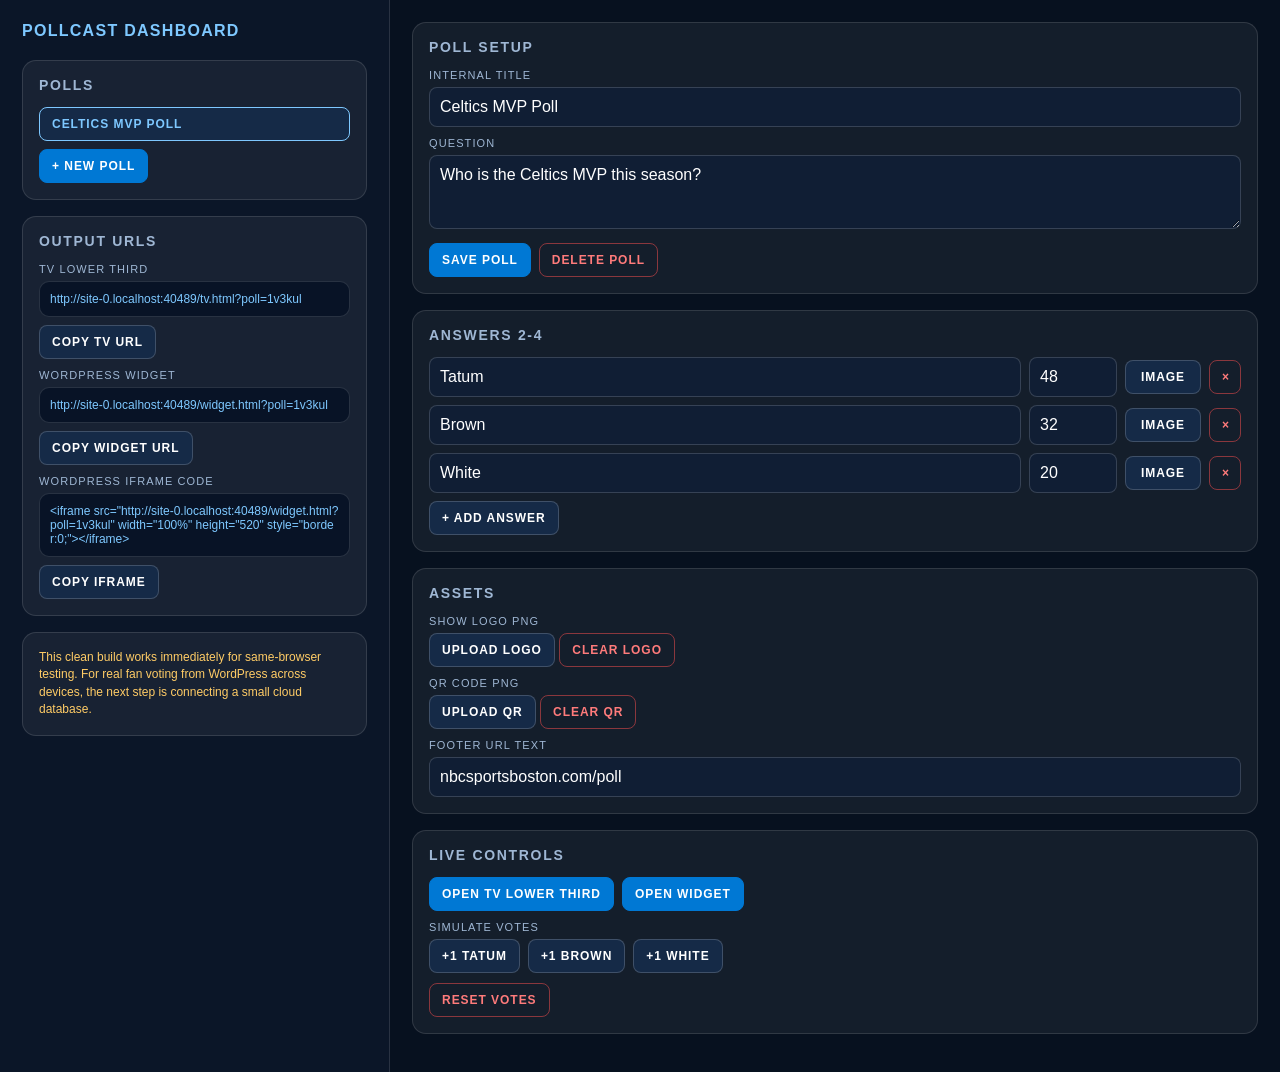
<file: index.html>
<!DOCTYPE html>
<html lang="en">
<head>
<meta charset="UTF-8">
<meta name="viewport" content="width=device-width, initial-scale=1.0">
<title>PollCast Dashboard</title>
<link rel="stylesheet" href="styles.css">
</head>
<body>
<div class="dashboard">
  <aside class="sidebar">
    <div class="brand">PollCast Dashboard</div>
    <div class="card">
      <h2>Polls</h2>
      <div id="pollList" class="poll-list"></div>
      <button class="btn primary" id="newPollBtn">+ New Poll</button>
    </div>
    <div class="card">
      <h2>Output URLs</h2>
      <label>TV lower third</label>
      <div class="url-box" id="tvUrl"></div>
      <button class="btn" id="copyTv">Copy TV URL</button>
      <label>WordPress widget</label>
      <div class="url-box" id="widgetUrl"></div>
      <button class="btn" id="copyWidget">Copy Widget URL</button>
      <label>WordPress iframe code</label>
      <div class="url-box" id="iframeCode"></div>
      <button class="btn" id="copyIframe">Copy iframe</button>
    </div>
    <div class="card notice">
      This clean build works immediately for same-browser testing. For real fan voting from WordPress across devices, the next step is connecting a small cloud database.
    </div>
  </aside>

  <main class="main">
    <div class="card">
      <h2>Poll Setup</h2>
      <label>Internal title</label>
      <input id="titleInput">
      <label>Question</label>
      <textarea id="questionInput"></textarea>
      <div class="row" style="margin-top:10px;">
        <button class="btn primary" id="savePollBtn">Save Poll</button>
        <button class="btn danger" id="deletePollBtn">Delete Poll</button>
      </div>
    </div>

    <div class="card">
      <h2>Answers 2-4</h2>
      <div id="optionsEditor"></div>
      <button class="btn" id="addOptionBtn">+ Add Answer</button>
    </div>

    <div class="card">
      <h2>Assets</h2>
      <label>Show logo PNG</label>
      <button class="btn file-btn">Upload Logo <input type="file" id="logoInput" accept="image/*"></button>
      <button class="btn danger" id="clearLogoBtn">Clear Logo</button>
      <label>QR code PNG</label>
      <button class="btn file-btn">Upload QR <input type="file" id="qrInput" accept="image/*"></button>
      <button class="btn danger" id="clearQrBtn">Clear QR</button>
      <label>Footer URL text</label>
      <input id="footerInput">
    </div>

    <div class="card">
      <h2>Live Controls</h2>
      <div class="row">
        <button class="btn primary" id="openTvBtn">Open TV Lower Third</button>
        <button class="btn primary" id="openWidgetBtn">Open Widget</button>
      </div>
      <label>Simulate votes</label>
      <div id="voteButtons" class="row" style="flex-wrap:wrap;"></div>
      <button class="btn danger" id="resetVotesBtn" style="margin-top:10px;">Reset Votes</button>
    </div>
  </main>
</div>

<script src="shared.js"></script>
<script>
let state = PollCast.loadState();
let activeId = state.activePollId;

function activePoll(){ return state.polls.find(p => p.id === activeId) || state.polls[0]; }
function base(){ return location.href.replace(/index\.html.*$/,'').replace(/\?.*$/,''); }
function urls(){ const p=activePoll(); return { tv:`${base()}tv.html?poll=${p.id}`, widget:`${base()}widget.html?poll=${p.id}` }; }
function save(){ state.activePollId = activeId; PollCast.saveState(state); render(); }

function render(){
  const p = activePoll();
  document.getElementById('pollList').innerHTML = state.polls.map(poll => `<button class="btn ${poll.id===activeId?'active':''}" onclick="selectPoll('${poll.id}')">${poll.title || poll.question || 'Untitled poll'}</button>`).join('');
  document.getElementById('titleInput').value = p.title || '';
  document.getElementById('questionInput').value = p.question || '';
  document.getElementById('footerInput').value = state.settings.footerUrl || '';

  const u = urls();
  document.getElementById('tvUrl').textContent = u.tv;
  document.getElementById('widgetUrl').textContent = u.widget;
  document.getElementById('iframeCode').textContent = `<iframe src="${u.widget}" width="100%" height="520" style="border:0;"></iframe>`;

  const optWrap = document.getElementById('optionsEditor');
  optWrap.innerHTML = '';
  p.options.forEach((opt, index) => {
    const row = document.createElement('div');
    row.className = 'option-edit';
    row.innerHTML = `
      <input value="${opt.label || ''}" placeholder="Answer" oninput="updateOptionLabel(${index}, this.value)">
      <input type="number" value="${opt.votes || 0}" min="0" oninput="updateOptionVotes(${index}, this.value)">
      <button class="btn file-btn">Image <input type="file" accept="image/*" onchange="uploadOptionImage(event, ${index})"></button>
      <button class="btn danger" onclick="removeOption(${index})">×</button>`;
    optWrap.appendChild(row);
  });
  document.getElementById('addOptionBtn').disabled = p.options.length >= 4;
  document.getElementById('voteButtons').innerHTML = p.options.map((opt,i)=>`<button class="btn" onclick="addVote(${i})">+1 ${opt.label}</button>`).join('');
}

window.selectPoll = id => { activeId = id; state.activePollId = id; save(); };
window.updateOptionLabel = (i, v) => { activePoll().options[i].label = v; PollCast.saveState(state); };
window.updateOptionVotes = (i, v) => { activePoll().options[i].votes = Math.max(0, Number(v || 0)); PollCast.saveState(state); render(); };
window.removeOption = i => { const p=activePoll(); if(p.options.length<=2) return alert('Minimum 2 answers'); p.options.splice(i,1); save(); };
window.uploadOptionImage = async (e, i) => { const file=e.target.files[0]; if(!file) return; activePoll().options[i].image = await PollCast.fileToDataUrl(file); save(); };
window.addVote = i => { activePoll().options[i].votes = Number(activePoll().options[i].votes || 0) + 1; save(); };

document.getElementById('newPollBtn').onclick = () => {
  const id = PollCast.uid();
  state.polls.push({ id, title:'New Poll', question:'Type your question here', status:'active', createdAt:new Date().toISOString(), options:[{id:PollCast.uid(),label:'Answer 1',votes:0,image:''},{id:PollCast.uid(),label:'Answer 2',votes:0,image:''}] });
  activeId = id; save();
};
document.getElementById('savePollBtn').onclick = () => { const p=activePoll(); p.title=document.getElementById('titleInput').value; p.question=document.getElementById('questionInput').value; state.settings.footerUrl=document.getElementById('footerInput').value; save(); };
document.getElementById('deletePollBtn').onclick = () => { if(state.polls.length<=1) return alert('Need at least one poll'); if(!confirm('Delete this poll?')) return; state.polls = state.polls.filter(p=>p.id!==activeId); activeId=state.polls[0].id; save(); };
document.getElementById('addOptionBtn').onclick = () => { const p=activePoll(); if(p.options.length>=4) return; p.options.push({id:PollCast.uid(),label:`Answer ${p.options.length+1}`,votes:0,image:''}); save(); };
document.getElementById('resetVotesBtn').onclick = () => { activePoll().options.forEach(o=>o.votes=0); save(); };
document.getElementById('openTvBtn').onclick = () => window.open(urls().tv, '_blank');
document.getElementById('openWidgetBtn').onclick = () => window.open(urls().widget, '_blank');
document.getElementById('copyTv').onclick = () => PollCast.copyText(urls().tv);
document.getElementById('copyWidget').onclick = () => PollCast.copyText(urls().widget);
document.getElementById('copyIframe').onclick = () => PollCast.copyText(document.getElementById('iframeCode').textContent);
document.getElementById('logoInput').onchange = async e => { const f=e.target.files[0]; if(!f) return; state.settings.logo = await PollCast.fileToDataUrl(f); save(); };
document.getElementById('qrInput').onchange = async e => { const f=e.target.files[0]; if(!f) return; state.settings.qr = await PollCast.fileToDataUrl(f); save(); };
document.getElementById('clearLogoBtn').onclick = () => { state.settings.logo=''; save(); };
document.getElementById('clearQrBtn').onclick = () => { state.settings.qr=''; save(); };

render();
</script>
</body>
</html>
</file>
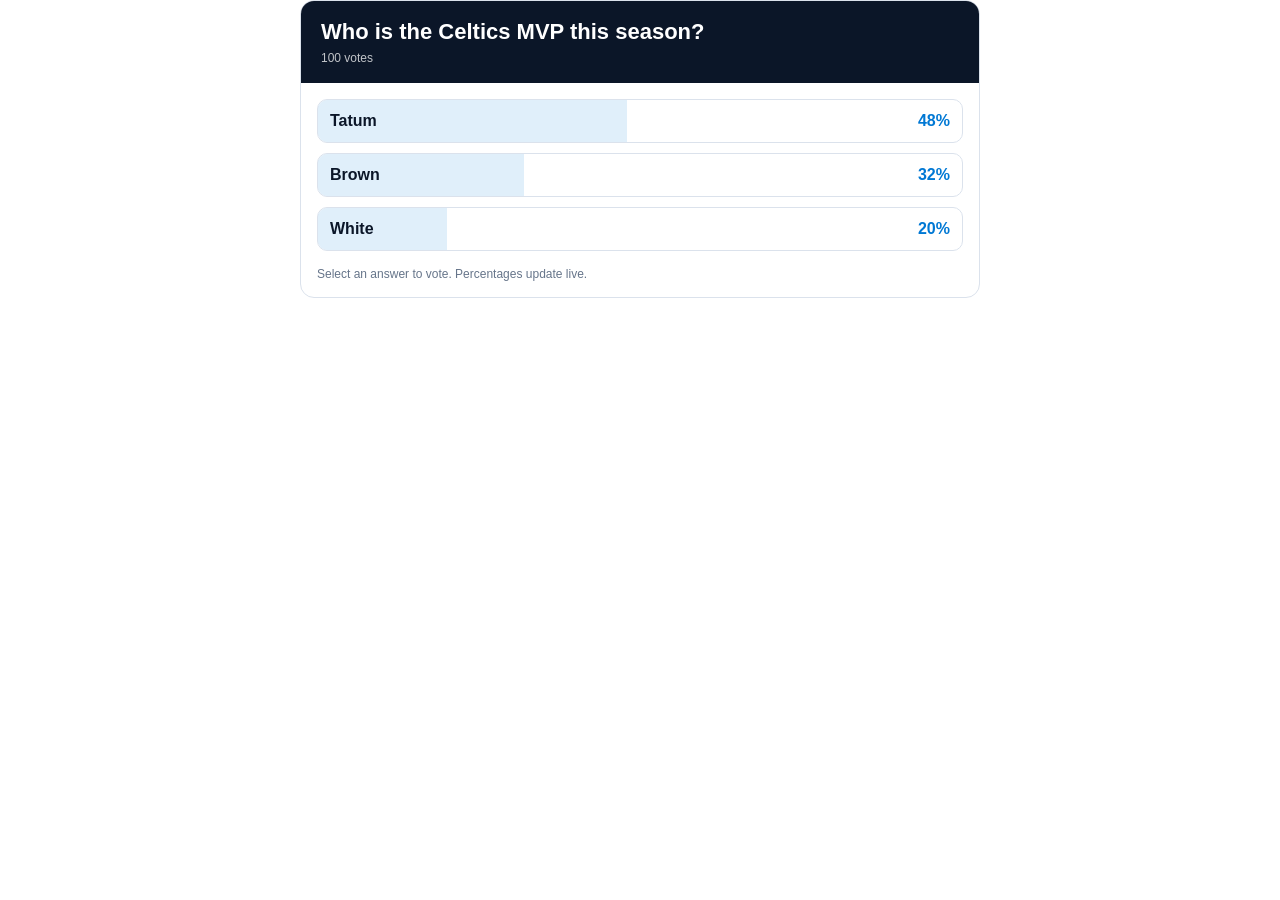
<file: widget.html>
<!DOCTYPE html>
<html lang="en">
<head>
<meta charset="UTF-8">
<meta name="viewport" content="width=device-width, initial-scale=1.0">
<title>PollCast Widget</title>
<link rel="stylesheet" href="styles.css">
</head>
<body class="widget-body">
<div class="widget">
  <div class="widget-header">
    <h1 id="question"></h1>
    <div class="widget-meta"><span id="total"></span> votes</div>
  </div>
  <div class="widget-options" id="options"></div>
  <div class="widget-footer" id="message">Select an answer to vote. Percentages update live.</div>
</div>
<script src="shared.js"></script>
<script>
let state = PollCast.loadState();
let poll = PollCast.getPollFromUrl(state);
const voteKey = `pollcast_voted_${poll.id}`;

function render(){
  state = PollCast.loadState();
  poll = PollCast.getPollFromUrl(state);
  document.getElementById('question').textContent = poll.question || '';
  document.getElementById('total').textContent = PollCast.totalVotes(poll).toLocaleString();
  const voted = localStorage.getItem(voteKey);
  const wrap = document.getElementById('options');
  wrap.innerHTML = '';
  poll.options.forEach((opt, i) => {
    const pct = PollCast.percent(opt, poll);
    const row = document.createElement('div');
    row.className = 'widget-option';
    row.innerHTML = `<div class="widget-bar" style="width:${pct}%"></div><button ${voted ? 'disabled' : ''} onclick="vote(${i})">${opt.image ? `<img src="${opt.image}" alt="">` : ''}<span class="widget-label">${opt.label}</span><span class="widget-pct">${pct}%</span></button>`;
    wrap.appendChild(row);
  });
  document.getElementById('message').textContent = voted ? 'Thanks for voting.' : 'Select an answer to vote. Percentages update live.';
}
window.vote = i => {
  if(localStorage.getItem(voteKey)) return;
  state = PollCast.loadState();
  poll = PollCast.getPollFromUrl(state);
  poll.options[i].votes = Number(poll.options[i].votes || 0) + 1;
  localStorage.setItem(voteKey, '1');
  PollCast.saveState(state);
  render();
};
render();
window.addEventListener('storage', render);
setInterval(render, 1000);
</script>
</body>
</html>
</file>
<file: styles.css>
* { box-sizing: border-box; }
body { margin: 0; font-family: Arial, Helvetica, sans-serif; color: #fff; background: #07111f; }
button, input, textarea { font: inherit; }
button { cursor: pointer; }

/* Dashboard */
.dashboard { min-height: 100vh; display: grid; grid-template-columns: 390px 1fr; }
.sidebar { background: #0b1628; border-right: 1px solid rgba(255,255,255,.12); padding: 22px; overflow: auto; }
.main { padding: 22px; overflow: auto; }
.brand { font-weight: 900; letter-spacing: .08em; text-transform: uppercase; margin-bottom: 20px; color: #7ec8ff; }
.card { background: rgba(255,255,255,.055); border: 1px solid rgba(255,255,255,.12); border-radius: 14px; padding: 16px; margin-bottom: 16px; }
.card h2 { font-size: 14px; text-transform: uppercase; letter-spacing: .12em; margin: 0 0 14px; color: #9fb7d4; }
label { display: block; font-size: 11px; text-transform: uppercase; letter-spacing: .1em; color: #9fb7d4; margin: 10px 0 6px; }
input, textarea { width: 100%; border: 1px solid rgba(255,255,255,.16); background: #101e34; color: #fff; border-radius: 8px; padding: 10px; outline: none; }
textarea { min-height: 74px; resize: vertical; }
.row { display: flex; gap: 8px; align-items: center; }
.btn { border: 1px solid rgba(255,255,255,.18); background: #152a47; color: #fff; border-radius: 8px; padding: 9px 12px; font-weight: 800; font-size: 12px; text-transform: uppercase; letter-spacing: .08em; }
.btn.primary { background: #0078d4; border-color: #0078d4; }
.btn.danger { background: transparent; border-color: rgba(255,80,80,.5); color: #ff7b7b; }
.poll-list button { width: 100%; text-align: left; margin-bottom: 8px; }
.poll-list button.active { border-color: #7ec8ff; color: #7ec8ff; }
.option-edit { display: grid; grid-template-columns: 1fr 88px 76px 32px; gap: 8px; margin-bottom: 8px; align-items: center; }
.option-edit img { width: 34px; height: 34px; object-fit: cover; border-radius: 5px; }
.file-btn { position: relative; overflow: hidden; }
.file-btn input { position:absolute; inset:0; opacity:0; cursor:pointer; }
.preview-grid { display: grid; grid-template-columns: 1fr; gap: 16px; }
.url-box { background: #081326; border: 1px solid rgba(255,255,255,.13); border-radius: 10px; padding: 10px; font-size: 12px; word-break: break-all; color: #7ec8ff; margin-bottom: 8px; }
.notice { color: #ffcc66; font-size: 12px; line-height: 1.45; }

/* TV lower third */
.tv-body { background: #00ff00; width: 100vw; height: 100vh; overflow: hidden; }
.tv-stage { position: absolute; left: 0; right: 0; bottom: 0; height: 205px; transform-origin: bottom center; }
.tv-bg { position: absolute; inset: 0; background: url('assets/pollcast_bkgrd.png') center bottom / 100% 100% no-repeat; }
.tv-logo-zone { position: absolute; left: 28px; top: 26px; width: 170px; height: 112px; display: flex; align-items: center; justify-content: center; }
.tv-logo-zone img { max-width: 150px; max-height: 88px; object-fit: contain; }
.tv-logo-placeholder { font-weight: 900; font-size: 24px; line-height: .95; text-align: center; }
.tv-question-box { position: absolute; left: 235px; right: 188px; top: 16px; height: 66px; display: flex; align-items: center; justify-content: center; text-align: center; padding: 8px 22px; }
.tv-question { font-weight: 900; line-height: 1.08; text-transform: uppercase; max-height: 52px; overflow: hidden; }
.tv-options { position: absolute; left: 240px; right: 194px; bottom: 48px; height: 72px; display: flex; gap: 16px; justify-content: center; align-items: center; }
.tv-option { flex: 1; min-width: 0; display: flex; align-items: center; justify-content: center; gap: 9px; height: 64px; }
.tv-option.no-image { gap: 7px; }
.tv-option-img { width: 58px; height: 58px; object-fit: cover; flex: 0 0 auto; }
.tv-option-label { color: #fff; font-weight: 900; line-height: 1.03; text-transform: uppercase; min-width: 0; max-width: 150px; overflow: hidden; }
.tv-option-pct { color: #f6c54a; font-weight: 950; line-height: .9; white-space: nowrap; }
.tv-qr-zone { position: absolute; right: 32px; top: 30px; width: 122px; height: 122px; display: flex; align-items: center; justify-content: center; background: #fff; }
.tv-qr-zone img { width: 100%; height: 100%; object-fit: contain; }
.tv-qr-placeholder { color: #111; font-size: 16px; font-weight: 900; text-align: center; }
.tv-footer { position: absolute; left: 0; right: 0; bottom: 0; height: 27px; display: flex; align-items: center; justify-content: center; font-size: 14px; letter-spacing: .03em; color: #fff; }

/* Widget */
.widget-body { background: transparent; color: #0b1628; padding: 0; }
.widget { max-width: 680px; margin: 0 auto; background: #fff; border: 1px solid #dbe2ec; border-radius: 14px; overflow: hidden; font-family: Arial, Helvetica, sans-serif; }
.widget-header { background: #0b1628; color: #fff; padding: 18px 20px; }
.widget-header h1 { font-size: 22px; margin: 0; line-height: 1.2; }
.widget-meta { font-size: 12px; opacity: .75; margin-top: 6px; }
.widget-options { padding: 16px; display: grid; gap: 10px; }
.widget-option { border: 1px solid #dbe2ec; border-radius: 10px; overflow: hidden; position: relative; background: #fff; }
.widget-bar { position:absolute; inset:0 auto 0 0; width:0%; background: rgba(0,120,212,.12); transition: width .25s ease; }
.widget-option button { position: relative; width: 100%; border: 0; background: transparent; padding: 12px; display:flex; align-items:center; gap: 12px; text-align:left; color:#0b1628; }
.widget-option img { width: 48px; height: 48px; object-fit: cover; border-radius: 6px; }
.widget-label { font-weight: 800; flex: 1; }
.widget-pct { font-weight: 900; color:#0078d4; }
.widget-footer { padding: 0 16px 16px; font-size: 12px; color:#66758a; }
</file>
